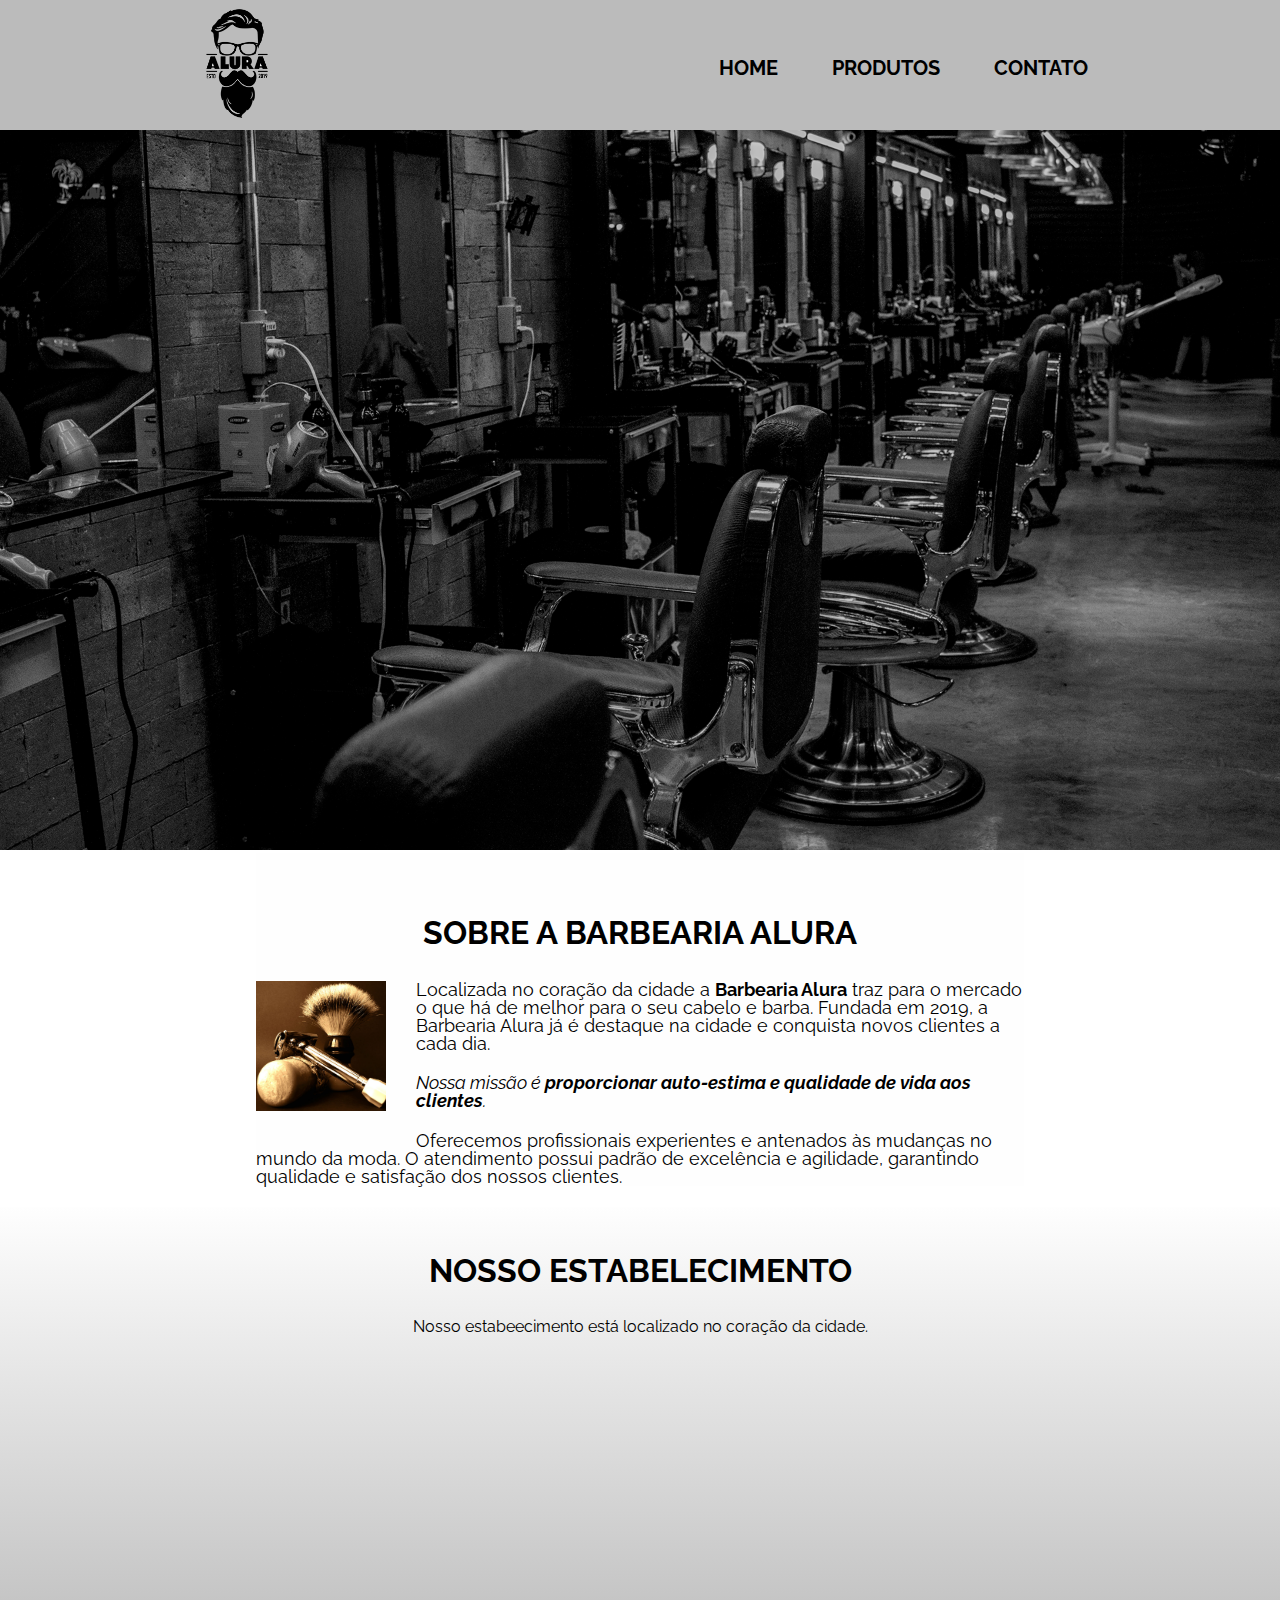
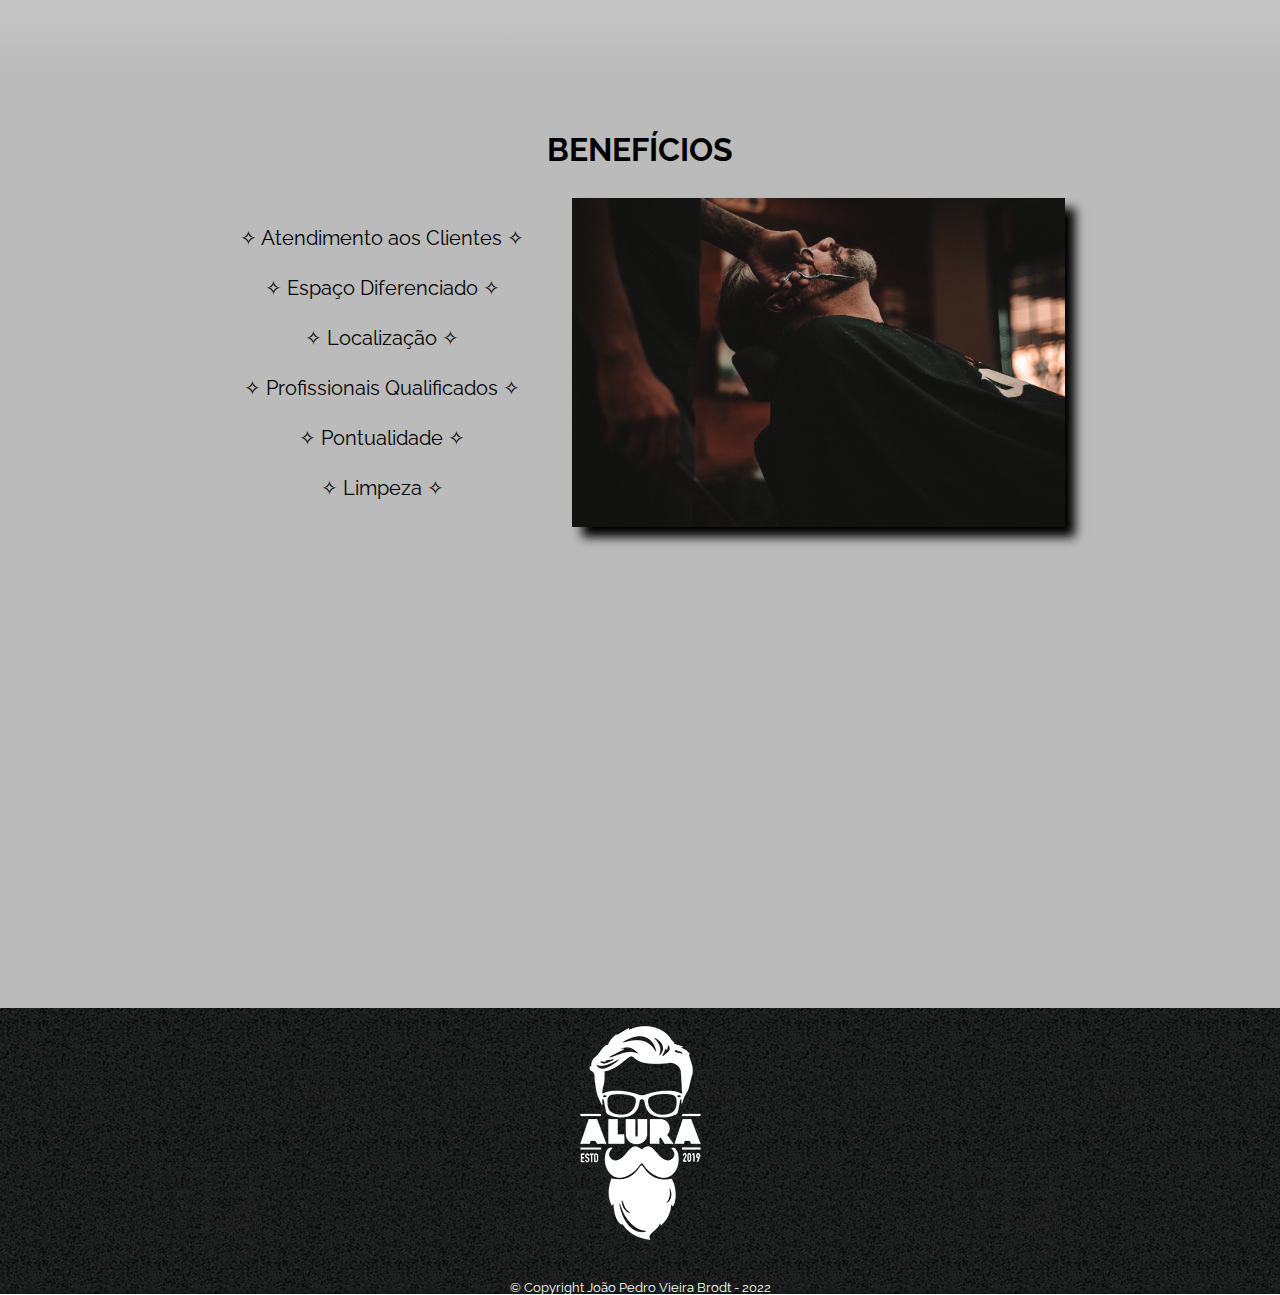
<file: index.html>
<!DOCTYPE html>
<html lang="pt-br">
  <!-- lang define o idioma-->

  <head>
    <meta charset="UTF-8" />
    <meta name="viewport" content="width=device-width" />
    <!-- faz o ç e o ~ aparecer-->
    <title>Barbearia da Alura</title>
    <!--title Altera o título da página-->
    <link rel="stylesheet" href="style-home.css" />
    <link
      rel="stylesheet"
      href="https://fonts.googleapis.com/css?family=Raleway:&display=swap"
    />
    <link rel="stylesheet" href="reset.css" />
  </head>

  <body class="fonte">
    <header>
      <div class="caixa">
        <h1>
          <img
            src="images/produtos/logo.png"
            alt="Logo da barbearia Alura"
            class="barbearia_header"
          />
        </h1>
        <nav>
          <ul>
            <li><a href="index.html">Home</a></li>
            <li><a href="produtos.html">Produtos</a></li>
            <li><a href="contato.html">Contato</a></li>
          </ul>
        </nav>
      </div>
    </header>
    <img class="banner" src="images/banner/banner.jpg" />
    <main>
      <section class="principal">
        <h2 class="titulo-principal">Sobre a barbearia Alura</h2>

        <img
          class="utensilios"
          src="images/utensilios.jpg"
          alt="Utensílios de barbeiro"
        />

        <p>
          Localizada no coração da cidade a
          <strong>Barbearia Alura</strong> traz para
          <!--strong deixa em negrito-->
          o mercado o que há de melhor para o seu cabelo e barba. Fundada em
          2019, a Barbearia Alura já é destaque na cidade e conquista novos
          clientes a cada dia.
        </p>

        <p class="missao">
          <em
            >Nossa missão é
            <strong
              >proporcionar auto-estima e qualidade de vida aos clientes</strong
            >.</em
          ><!--em deixa em itálico-->
        </p>

        <p>
          Oferecemos profissionais experientes e antenados às mudanças no mundo
          da moda. O atendimento possui padrão de excelência e agilidade,
          garantindo qualidade e satisfação dos nossos clientes.
        </p>
      </section>
      <section class="mapa">
        <h3 class="titulo-principal-estabelecimento">Nosso estabelecimento</h3>
        <p>Nosso estabeecimento está localizado no coração da cidade.</p>
        <div class="mapa-conteudo">
          <iframe
            src="https://www.google.com/maps/embed?pb=!1m18!1m12!1m3!1d3729.103001311209!2d-49.386096085421755!3d-20.827546772221865!2m3!1f0!2f0!3f0!3m2!1i1024!2i768!4f13.1!3m3!1m2!1s0x94bdb2a2f23e568b%3A0xfcb22a2d0473adb7!2sAccurate%20Software%20-%20Filial%20S%C3%A3o%20Jos%C3%A9%20do%20Rio%20Preto!5e0!3m2!1spt-BR!2sbr!4v1669840011087!5m2!1spt-BR!2sbr"
            width="100%"
            height="300"
            style="border: 0"
            allowfullscreen=""
            loading="lazy"
            referrerpolicy="no-referrer-when-downgrade"
          ></iframe>
        </div>
      </section>

      <section class="beneficio">
        <h2 class="titulo-principal">Benefícios</h2>
        <div class="conteudo-beneficio">
          <ul class="itens-beneficio">
            <li class="itens">Atendimento aos Clientes</li>
            <li class="itens">Espaço Diferenciado</li>
            <li class="itens">Localização</li>
            <li class="itens">Profissionais Qualificados</li>
            <li class="itens">Pontualidade</li>
            <li class="itens">Limpeza</li>
          </ul>
          <img
            class="imagem-beneficios"
            src="images/beneficios/beneficios.jpg"
          />
        </div>

        <div class="video">
          <iframe
            width="100%"
            height="315"
            src="https://www.youtube.com/embed/wcVVXUV0YUY"
            frameborder="0"
            allow="accelerometer; autoplay; encrypted-media; gyroscope; picture-in-picture"
            allowfullscreen
          ></iframe>
        </div>
      </section>
    </main>

    <footer>
      <img
        src="images/produtos/logo-branco.png"
        alt="Logo da barbearia Alura"
      />
      <p class="copyright">&copy; Copyright João Pedro Vieira Brodt - 2022</p>
    </footer>
  </body>
</html>
</file>
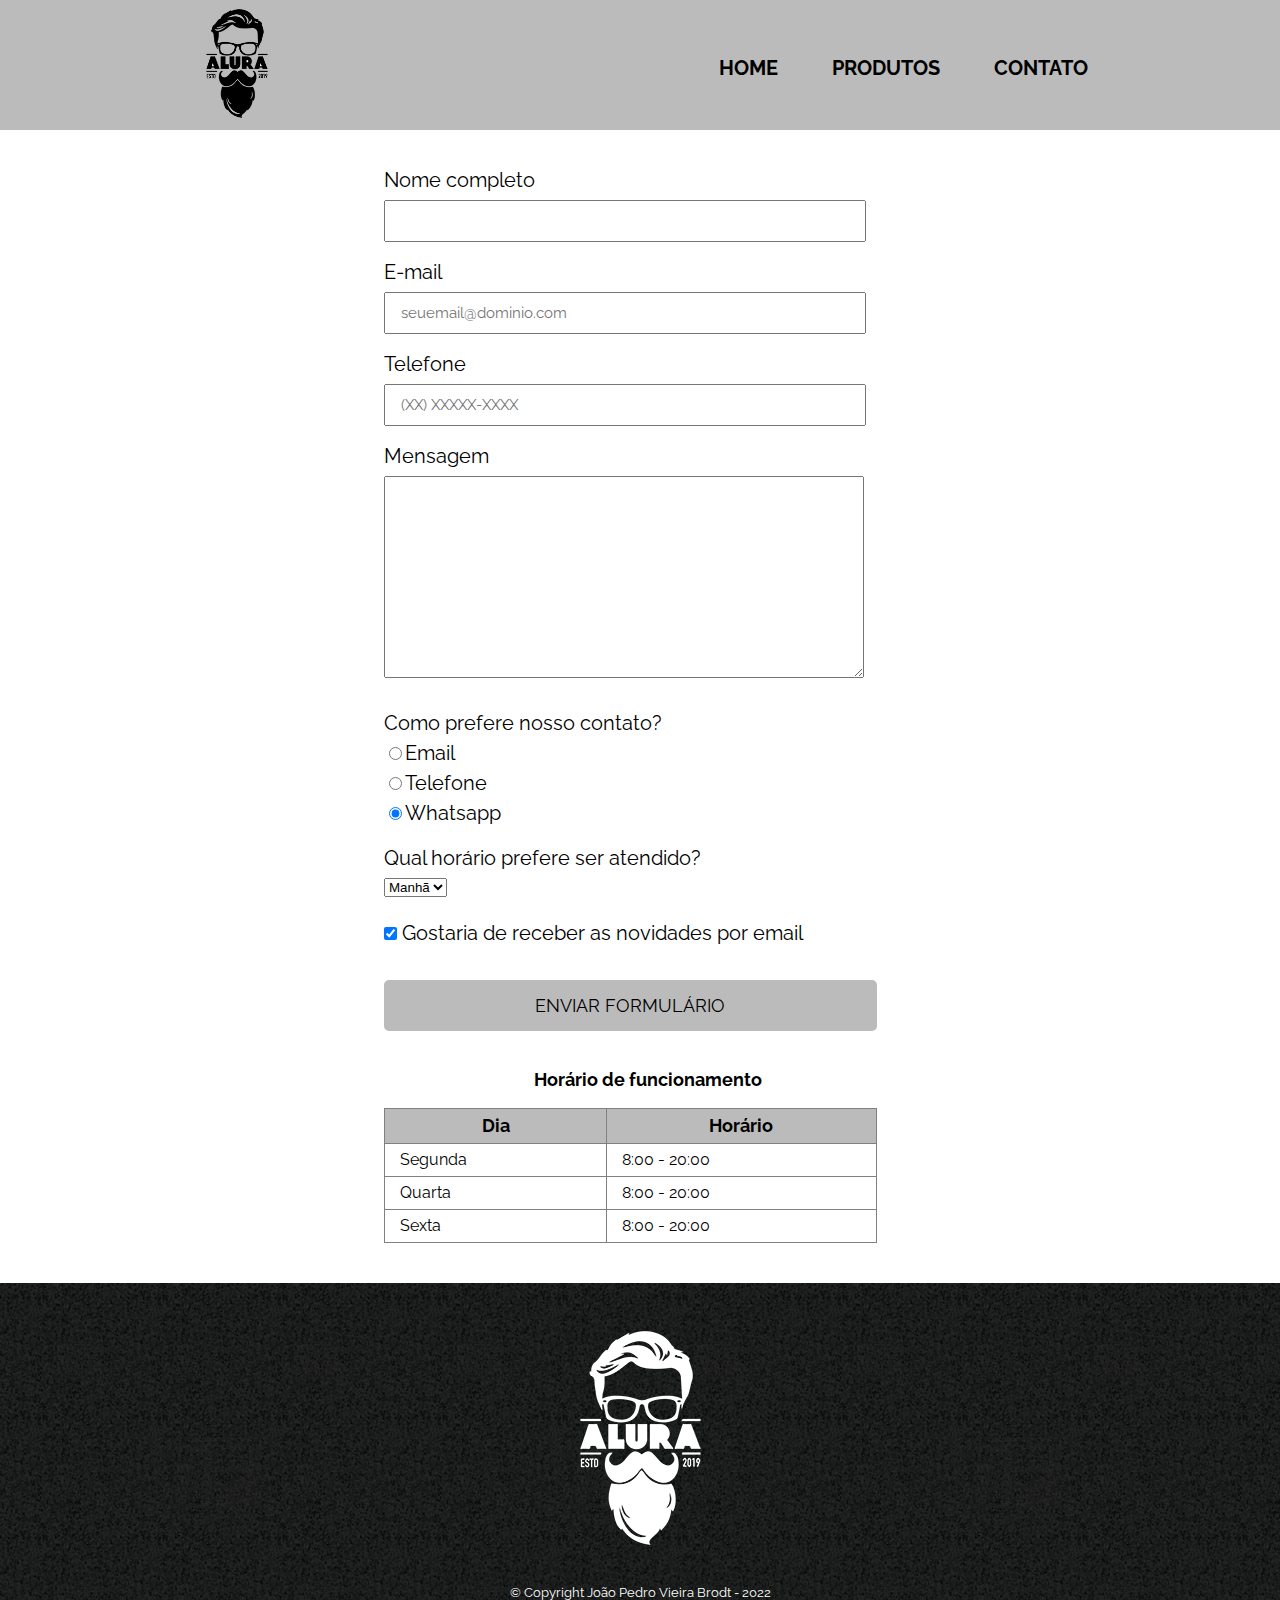
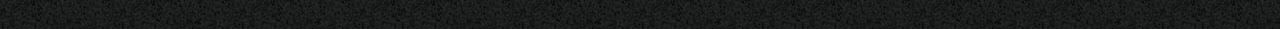
<file: contato.html>
<!DOCTYPE html>
<html lang="pt-br">
  <head>
    <meta charset="UTF-8" />
    <title>Contato - Barbearia Alura</title>
    <link rel="stylesheet" href="reset.css" />
    <link rel="stylesheet" href="style-contato.css" />
  </head>
  <header>
    <div class="caixa">
      <h1>
        <img
          src="images/produtos/logo.png"
          alt="Logo da barbearia Alura"
          class="barbearia_header"
        />
      </h1>
      <nav>
        <ul>
          <li><a href="index.html">Home</a></li>
          <li><a href="produtos.html">Produtos</a></li>
          <li><a href="contato.html">Contato</a></li>
        </ul>
      </nav>
    </div>
  </header>
  <body>
    <main>
      <form>
        <label for="nomesobrenome"> Nome completo</label>
        <input type="text" id="nomesobrenome" class="input-padrao" required />

        <label for="email"> E-mail</label>
        <input
          type="email"
          id="email"
          class="input-padrao"
          required
          placeholder="seuemail@dominio.com"
        />

        <label for="telefone">Telefone</label>
        <input
          type="tel"
          id="telefone"
          class="input-padrao"
          required
          placeholder="(XX) XXXXX-XXXX"
        />

        <label for="mensagem">Mensagem</label>
        <textarea
          id="mensagem"
          cols="66"
          rows="10"
          class="input-padrao"
          required
        ></textarea>

        <fieldset>
          <legend>Como prefere nosso contato?</legend>

          <label for="radio-email">
            <input
              type="radio"
              name="contato"
              value="Email"
              id="radio-email"
            />Email</label
          >

          <label for="radio-telefone"
            ><input
              type="radio"
              name="contato"
              value="Telefone"
              id="radio-telefone"
            />Telefone</label
          >

          <label for="radio-whatsapp"
            ><input
              type="radio"
              name="contato"
              value="whatsapp"
              id="radio-whatsapp"
              checked
            />Whatsapp</label
          >
        </fieldset>
        <fieldset>
          <legend>Qual horário prefere ser atendido?</legend>
          <select name="" id="">
            <option>Manhã</option>
            <option>Tarde</option>
            <option>Noite</option>
          </select>
        </fieldset>

        <label>
          <input class="checkbox" type="checkbox" checked /> Gostaria de receber
          as novidades por email
        </label>

        <input type="submit" value="ENVIAR FORMULÁRIO" class="enviar" />
      </form>
      <h1 class="titulo-tabela">Horário de funcionamento</h1>
      <table>
        <thead>
          <tr></tr>
          <tr>
            <th>Dia</th>
            <th>Horário</th>
          </tr>
        </thead>
        <tbody>
          <tr>
            <td>Segunda</td>
            <td>8:00 - 20:00</td>
          </tr>
          <tr>
            <td>Quarta</td>
            <td>8:00 - 20:00</td>
          </tr>
          <tr>
            <td>Sexta</td>
            <td>8:00 - 20:00</td>
          </tr>
        </tbody>
      </table>
    </main>
    <footer>
      <img
        src="images/produtos/logo-branco.png"
        alt="Logo da barbearia Alura"
      />
      <p class="copyright">&copy; Copyright João Pedro Vieira Brodt - 2022</p>
    </footer>
  </body>
</html>
</file>
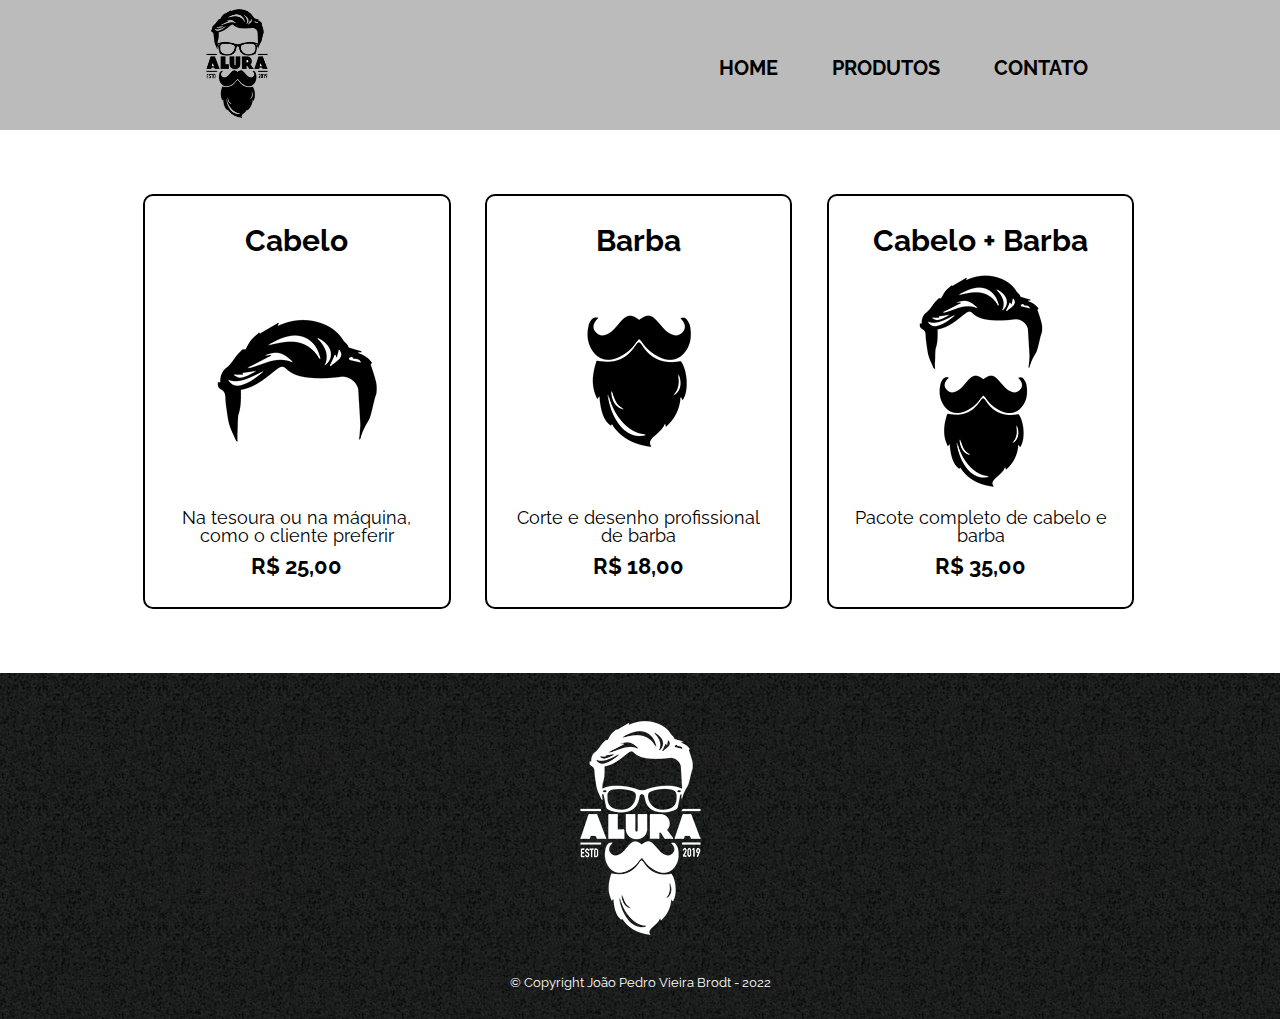
<file: produtos.html>
<!DOCTYPE html>
<html lang="pt-br">
  <head>
    <meta charset="UTF-8" />
    <title>Produtos - Barbearia Alura</title>
    <link rel="stylesheet" href="reset.css" />
    <link rel="stylesheet" href="style-produtos.css" />
  </head>
  <header>
    <div class="caixa">
      <h1>
        <img src="images/produtos/logo.png" alt="" class="barbearia_header" />
      </h1>
      <nav>
        <ul>
          <li><a href="index.html">Home</a></li>
          <li><a href="produtos.html">Produtos</a></li>
          <li><a href="contato.html">Contato</a></li>
        </ul>
      </nav>
    </div>
  </header>
  <body>
    <main>
      <ul class="produtos">
        <li>
          <h2>Cabelo</h2>
          <img src="images/produtos/cabelo.jpg" />
          <p class="produto-descricao">
            Na tesoura ou na máquina, como o cliente preferir
          </p>
          <p class="produto-preco">R$ 25,00</p>
        </li>
        <li>
          <h2>Barba</h2>
          <img src="images/produtos/barba.jpg" />
          <p class="produto-descricao">Corte e desenho profissional de barba</p>
          <p class="produto-preco">R$ 18,00</p>
        </li>
        <li>
          <h2>Cabelo + Barba</h2>
          <img src="images/produtos/cabelo+barba.jpg" />
          <p class="produto-descricao">Pacote completo de cabelo e barba</p>
          <p class="produto-preco">R$ 35,00</p>
        </li>
      </ul>
    </main>
    <footer>
      <img src="images/produtos/logo-branco.png" alt="" />
      <p class="copyright">&copy; Copyright João Pedro Vieira Brodt - 2022</p>
    </footer>
  </body>
</html>
</file>
<file: style-home.css>
.fonte {
  font-family: "Raleway";
}

header {
  background-color: #bbbbbb;
}
.barbearia_header {
  width: 10%;
}
.caixa {
  width: 70%;
  position: relative;
  margin: 0 auto;
}

nav {
  position: absolute;
  top: 45%;
  right: 0%;
}
nav li {
  display: inline;
  margin-left: 50px;
}
nav a {
  text-transform: uppercase;
  color: black;
  font-weight: bold;
  font-size: 20px;
  text-decoration: none;
  font-family: "Raleway";
}
nav a:hover {
  color: grey;
  border: 2px solid grey;
}

form {
  margin: 40px 0;
}
form label {
  display: block;
  font-size: 20px;
  margin: 0 0 10px;
  font-family: "Raleway";
}

div p,
form legend {
  display: block;
  font-size: 20px;
  margin: 0 0 10px;
  padding: 15px 0 0 0;
}

.input-padrao {
  display: block;
  font-size: 15px;
  margin: 0 0 20px;
  padding: 10px 15px;
  width: 50%;
}
option {
  font-size: 15px;
}

.checkbox {
  margin: 30px 0;
}
.enviar {
  font-size: 18px;
  margin: 0 0 20px;
  padding: 15px 0;
  width: 40%;
  background-color: #bbbbbb;
  border: none;
  border-radius: 5px;
  transition: 1s all;
  cursor: pointer;
  width: 55%;
  margin: 0 auto;
}
.enviar:hover {
  background-color: gray;
  transform: scale(1.2);
  /* transform: rotate(1000deg) scale(1.2);*/
}
.titulo-tabela {
  font-size: 18px;
  font-weight: bold;
  margin: 20px 0;
  margin-left: 150px;
  font-family: "Raleway";
}

table {
  margin: 0 0 40px;
  width: 55%;
}
thead {
  background-color: #bbbbbb;
  font-size: 18px;
  font-weight: bold;
  font-family: "Raleway";
}
td,
th {
  border: 1px solid grey;
  padding: 8px 15px;
}

footer {
  background: url("images/produtos/bg.jpg");
  text-align: center;
  padding: 30px 0;
}

.copyright {
  color: white;
  font-size: 13px;
  margin-top: 20px;
}

/*css da página inicial*/
.banner {
  width: 100%;
}

.titulo-principal {
  font-size: 2em;
  font-weight: bold;
  text-align: center;
  text-transform: uppercase;
  padding: 2em 0 1em;
  clear: left;
  /* text-shadow: 2px 2px 2px; - SOMBRA DO TEXTO*/
}
.titulo-principal-estabelecimento {
  font-size: 2em;
  font-weight: bold;
  text-align: center;
  text-transform: uppercase;
  margin: 1em 0 1em;
}
/*
.titulo-principal-estabelecimento:first-letter {
  MUDA O CSS DA PRIMEIRA LETRA DO ELEMENTRO
}*/
/*
.titulo-principal-estabelecimento:first-line {
  MUDA O CSS DA PRIMEIRA LINHA DO ELEMENTRO
}*/
/*
.titulo-principal-estabelecimento:before {
  content: "["
}*/
/*
.titulo-principal-estabelecimento:after {
  content: "]"
}*/

.utensilios {
  width: 130px;
  float: left;
  margin: 0 30px 30px 0;
}
.principal {
  width: 60%;
  margin: 0 auto;
  background-color: #fefefe;
}

.principal p {
  margin: 0 0 1.2em;
  font-size: 18px;
}

.principal strong {
  font-weight: bold;
}

.principal em {
  font-style: italic;
}
.beneficio {
  background-color: #bbbbbb;
}

.conteudo-beneficio {
  width: 70%;
  margin: 0 auto;
}
.itens {
  padding-top: 1.5em;
  font-size: 20px;
}
.itens:before {
  content: "✧ ";
}
.itens:after {
  content: " ✧"; /*Pegar esse símbolo do unicode*/
}

/*
.itens:first-child {
  font-weight: bold;
}
.itens:nth-child(4) {
  font-weight: bold;
}

.itens:nth-child(2n) {
  font-weight: bold;
}

.itens:last-child {
  font-weight: bold;
}
*/

.itens-beneficio {
  margin: 0 3em 2em;
  float: left;
  text-align: center;
}

.imagem-beneficios {
  width: 55%;
  clear: left;
  opacity: 1;
  transition: 400ms;
  box-shadow: 10px 10px 10px #000000;
  /*box-shadow: 10px 10px 5px #000000, -10px -10px 5px yellow,
    -20px 20px rgba(255, 0, 0, 0.5); - SOMBRA EXTERNA*/
  /*box-shadow: inset 0 0 30px #ff0000 - SOMBRA INTERNA*/
}
.imagem-beneficios:hover {
  opacity: 0.7;
}

.mapa {
  padding: 1em 0;
  background: linear-gradient(#fefefe, #bbbbbb);
  /*  background: linear-gradient(45dg, #fefefe, #bbbbbb); */
  /*  background: linear-gradient(90dg, #fefefe, #bbbbbb); */
  /*  background: linear-gradient(90dg, black, red, blue, green); */
  /*  background: linear-gradient(90dg, black, red 50%, blue 10%, green); */
  /*  background: radial-gradient(black, red 50%, blue 10%, green); */
}

.mapa-conteudo {
  width: 60%;
  margin: 0 auto;
}

.mapa p {
  margin: 0 0 1em;
  text-align: center;
}

.video {
  width: 560px;
  margin: 0 auto;
  padding: 80px 0;
}
/*
main > p{} - SELECIONA O PRIMEIRO P QUE VEM LOGO DEPOIS DA MAIN
img + p{} - SELECIONA O PRIMEIRO IRMÃO P QUE VEM DEPOIS DE UMA IMAGEM
img ~ p {}  - SELECIONA TODOS OS P QUE VEM DEPOIS DA IMAGEM
.principal p:not(.missao) - SELECIONA TODOS OS P QUE NÃO TEM O ID MISSÃO
section > p + h2 - SELECIONA O IRMÃO DO PRIMEIRO P QUE VEM DEPOIS DA SECTION

CSS 3 TEM A PROPRIEDADE CALC PARA MEDIDAS PROPORCIONAIS
width: calc( 33% - 10px )
width: calc( (100% / 3) - 10px )

*/

@media screen and (max-width: 480px) {
  .video {
    width: 100%;
    padding: 30px 0 0 0;
  }
  h1 {
    text-align: center;
  }
  .titulo-principal,
  .titulo-principal-estabelecimento {
    font-size: 1em;
  }
  .utensilios {
    width: 30%;
    margin: 10px 20px 20px 0;
  }
  .principal {
    width: 80%;
  }
  .principal p,
  section p {
    font-size: 14px;
  }
  section p {
    font-size: 12px;
  }
  /* .principal > p {
    text-align: center;
  }*/

  .itens {
    padding-top: 1em;
    font-size: 14px;
  }
  .itens:first-child {
    padding-top: 0;
  }

  .itens-beneficio {
    margin: 0 2em 0;
  }

  .imagem-beneficios {
    width: 80%;
    margin: 1em 2em 1em;
  }
  .mapa-conteudo {
    width: 90%;
    margin: 0 auto;
  }
  .barbearia_header {
    width: 15%;
  }
  nav {
    position: static;
  }
  .caixa {
    width: 100%;
    padding: 0 0 10px;
  }

  nav a {
    font-size: 14px;
  }
}
</file>
<file: style-contato.css>
@font-face {
  font-family: "Raleway";
  src: url(fonts/Raleway-VariableFont_wght.ttf);
}
header {
  background-color: #bbbbbb;
}
.barbearia_header {
  width: 10%;
}
.caixa {
  width: 70%;
  position: relative;
  margin: 0 auto;
}

nav {
  position: absolute;
  top: 45%;
  right: 0%;
}
nav li {
  display: inline;
  margin-left: 50px;
}
nav a {
  text-transform: uppercase;
  color: black;
  font-weight: bold;
  font-size: 20px;
  text-decoration: none;
  font-family: "Raleway";
}
nav a:hover {
  color: grey;
  border: 2px solid grey;
}

main {
  width: 70%;
  margin: 0 auto;
  margin-right: 0%;
}
form {
  margin: 40px 0;
}
form label {
  display: block;
  font-family: "Raleway";
  font-size: 20px;
  margin: 0 0 10px;
}

div p,
form legend {
  display: block;
  font-family: "Raleway";
  font-size: 20px;
  margin: 0 0 10px;
  padding: 15px 0 0 0;
}

.input-padrao {
  display: block;
  font-family: "Raleway";
  font-size: 15px;
  margin: 0 0 20px;
  padding: 10px 15px;
  width: 50%;
}
option {
  font-family: "Raleway";
  font-size: 15px;
}

.checkbox {
  margin: 30px 0;
}
.enviar {
  font-family: "Raleway";
  font-size: 18px;
  margin: 0 0 20px;
  padding: 15px 0;
  width: 40%;
  background-color: #bbbbbb;
  border: none;
  border-radius: 5px;
  transition: 1s all;
  cursor: pointer;
  width: 55%;
  margin: 0 auto;
}
.enviar:hover {
  background-color: gray;
  transform: scale(1.2);
  /* transform: rotate(1000deg) scale(1.2);*/
}
.titulo-tabela {
  font-family: "Raleway";
  font-size: 18px;
  font-weight: bold;
  margin: 20px 0;
  margin-left: 150px;
}

table {
  margin: 0 0 40px;
  width: 55%;
}
thead {
  background-color: #bbbbbb;
  font-family: "Raleway";
  font-size: 18px;
  font-weight: bold;
}
td,
th {
  border: 1px solid grey;
  padding: 8px 15px;
  font-family: "Raleway";
}

footer {
  background: url("images/produtos/bg.jpg");
  text-align: center;
  padding: 30px 0;
}

.copyright {
  color: white;
  font-size: 13px;
  margin-top: 20px;
  font-family: "Raleway";
}
</file>
<file: style-produtos.css>
@font-face {
  font-family: "Raleway";
  src: url(fonts/Raleway-VariableFont_wght.ttf);
}
header {
  background-color: #bbbbbb;
}
.barbearia_header {
  width: 10%;
}
.caixa {
  width: 70%;
  position: relative;
  margin: 0 auto;
}

nav {
  position: absolute;
  top: 45%;
  right: 0%;
}
nav li {
  display: inline;
  margin-left: 50px;
}
nav a {
  text-transform: uppercase;
  color: black;
  font-weight: bold;
  font-size: 20px;
  text-decoration: none;
  font-family: "Raleway";
}
nav a:hover {
  color: grey;
  border: 2px solid grey;
}
.produtos {
  width: 80%;
  margin: 5% auto;
}

.produtos li {
  display: inline-block;
  text-align: center;
  width: 30%;
  vertical-align: top;
  margin: 0 1.5%;
  padding: 30px 20px;
  box-sizing: border-box;
  border: 2px solid black;
  border-radius: 10px;
}

.produtos li:hover {
  border-color: grey;
}
.produtos li:hover h2 {
  font-size: 40px;
}

.produtos li:active {
  border-color: #bbbbbb;
}

.produtos h2 {
  font-weight: bold;
  font-size: 30px;
  font-family: "Raleway";
}
.produto-descricao {
  font-family: "Raleway";
  font-size: 18px;
}

.produto-preco {
  font-size: 22px;
  font-weight: bold;
  font-family: "Raleway";
  margin-top: 10px;
}

footer {
  background: url("images/produtos/bg.jpg");
  text-align: center;
  padding: 30px 0;
}

.copyright {
  color: white;
  font-size: 13px;
  margin-top: 20px;
  font-family: "Raleway";
}
</file>
